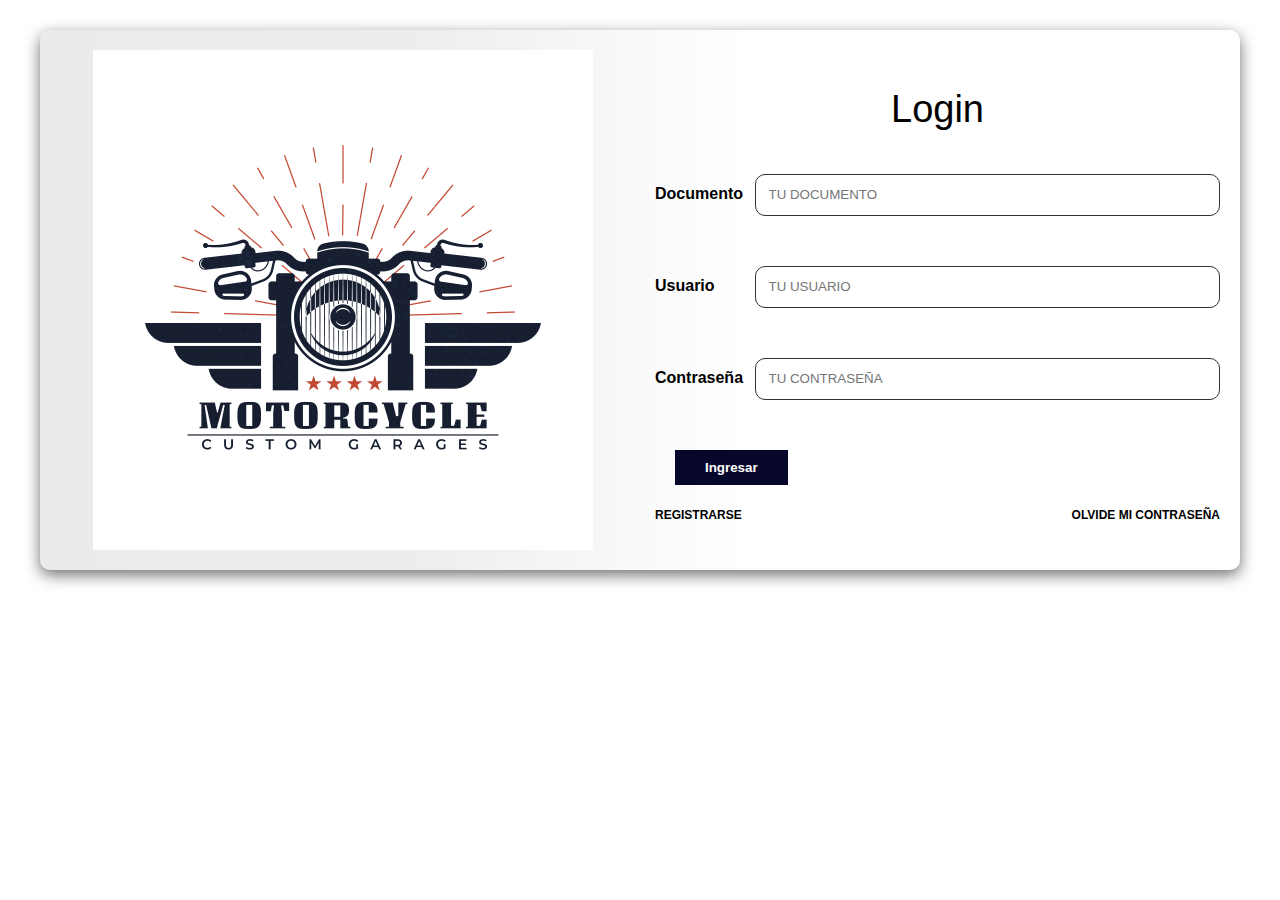
<file: index.html>
<!DOCTYPE html>
<html lang="en">
<head>
    <meta charset="UTF-8">
    <meta http-equiv="X-UA-Compatible" content="IE=edge">
    <meta name="viewport" content="width=device-width, initial-scale=1.0">
    <link rel="stylesheet" href="controller/styles/styles.css">
    <link rel="shortcut icon" href="controller/img/icono.png" type="image/x-icon">
    <title>Login</title>
</head>
<body>
 
 <div class=" seccion contenedor contenido-centrado">
   
    <div class=" degradado sombra contenedor-principal">


    <div class="contenedor-img">
         <img class="imagen" src="controller/img/27520215_7323981.jpg" alt="imagen logo">
    </div>
    <form class="formulario"  method="post"  name="form1" action="inicio.php" autocomplete="off" >

            <h1>login</h1>

            <div class="campo">
                <label for="documento">Documento</label>
                <input  oninput="maxlengthNumber(this);" maxlength="10" name="documento" type="number" placeholder="Tu Documento" id="documento" min="1" >
            </div>
            <div class="campo">
                <label for="usuario">Usuario</label>
                <input oninput="multipletetx(this);" maxlength="16" name="usuario" type="text" placeholder="Tu usuario"  id="usuario">
            </div>
              
            <div class="campo">
                <label for="telefono">Contraseña</label>
                <input oninput="multipletetx(this);" maxlength="12" name="clave" type="password" placeholder="Tu Contraseña"  id="telefono">
            </div>
              
             

             <input name="validar" type="submit" href="controller/inicio.php" class="boton azul" value="Ingresar" >
             <div class="enlaces">
                <a href="registro.php"> registrarse</a>
                <a href="contraseña.html">olvide mi contraseña</a>
             </div>
            

        </form>

        
    </div>
    </div>
    <script>
        function maxlengthNumber(obj){
            if(obj.value.length > obj.maxLength){
                obj.value = obj.value.slice(0, obj.maxLength);
                alert("Debe ingresar solo el numero de digitos establecidos");

            }
        }
    </script>

    <script>
        function multipletext(e) {
            key=e.keyCode || e.which;

            teclado=String.fromCharCode(key).toLowerCase();

            letras="qwertyuiopasdfghjklñzxcvbnm";

            especiales="8-37-38-46-164-46";

            teclado_especial=false;

            for(var i in especiales){
                if(key==especiales[i]){
                    teclado_especial=true;
                    break;
                }
            }

            if(letras.indexOf(teclado)==-1 && !teclado_especial){
                return false;
                a
            }
        }
    </script>
</body>
</html>
</file>
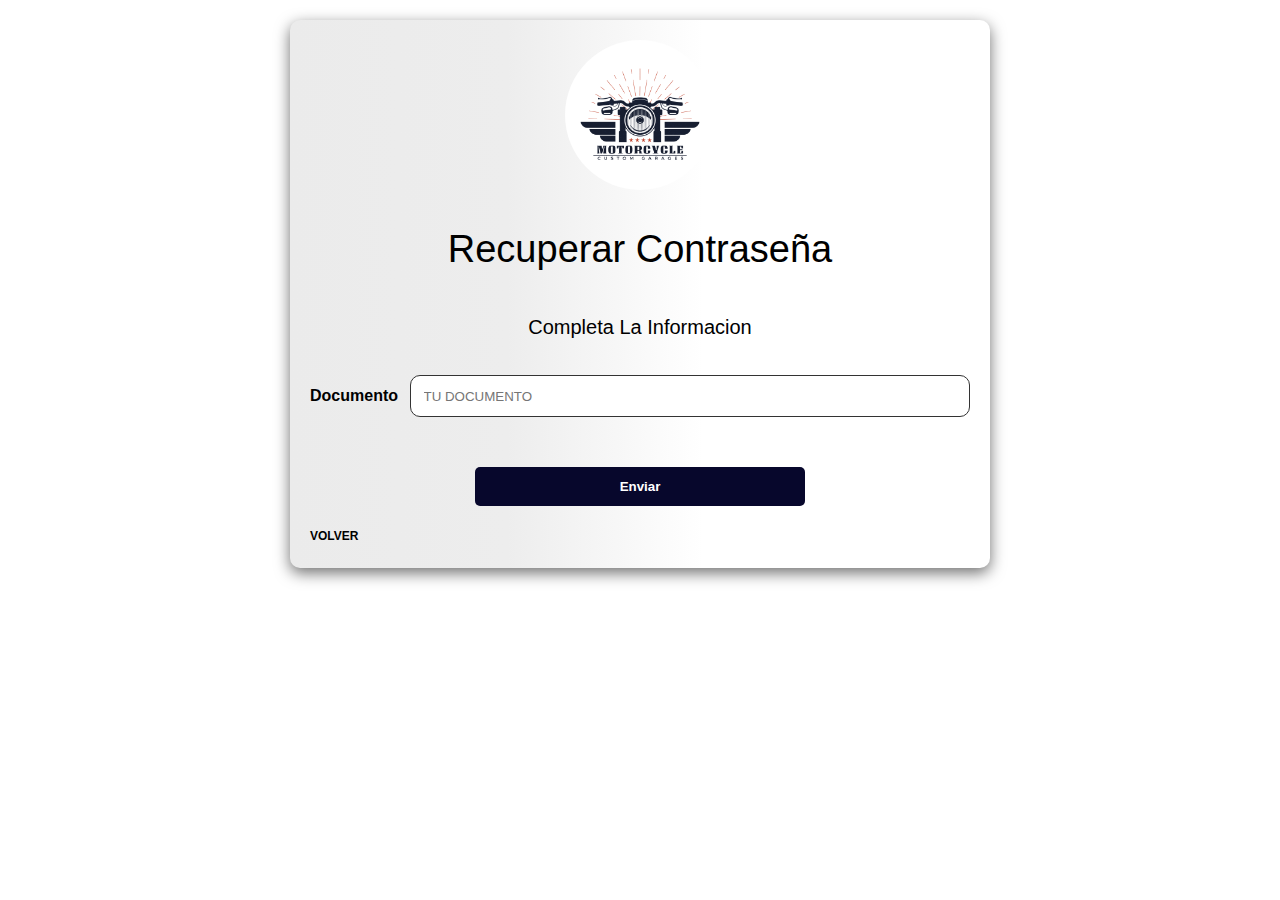
<file: contraseña.html>
<!DOCTYPE html>
<html lang="en">
<head>
    <meta charset="UTF-8">
    <meta http-equiv="X-UA-Compatible" content="IE=edge">
    <meta name="viewport" content="width=device-width, initial-scale=1.0">
    <link rel="shortcut icon" href="controller/img/icono.png" type="image/x-icon">
    <link rel="stylesheet" href="controller/styles/styles.css">
    <title>Olvido de contraseña</title>
</head>
<body  >
 
 <div class=" contenido-centrado">
   
    <div class=" degradado sombra ">


    <div class="contenedor-img registo-img">
         <img class="imagen-registro" src="controller/img/27520215_7323981.jpg" alt="imagen logo">
    </div>
        <form class="formulario" method="POST" autocomplete="off" action="controller/validaciones/correo.php">
            <h1>Recuperar contraseña</h1>
            <p>Completa la informacion</p>
            <div class="campo">
                <label for="documento">Documento</label>
                <input oninput="maxlengthNumber(this);" maxlength="10" type="number" placeholder="Tu documento" id="correo" name="docu" >
            </div>
            
              
            

             <input class="boton azul registro-btn" type="submit" value="enviar" name="enviar">
             <div class="enlaces">
                <a href="index.html"> volver</a>
                
             </div>
            

        </form>

        
    </div>
    </div>
    <script>
        function multipletext(e) {
            key=e.keyCode || e.which;

            teclado=String.fromCharCode(key).toLowerCase();

            letras="qwertyuiopasdfghjklñzxcvbnm";

            especiales="8-37-38-46-164-46";

            teclado_especial=false;

            for(var i in especiales){
                if(key==especiales[i]){
                    teclado_especial=true;
					alert("Debe ingresar solo el formato solicitado");
                    break;
                }
            }

            if(letras.indexOf(teclado)==-1 && !teclado_especial){
                return false;
                a
				alert("Debe ingresar solo el formato solicitado");
            }
        }
    </script>
</body>
</html>
</file>
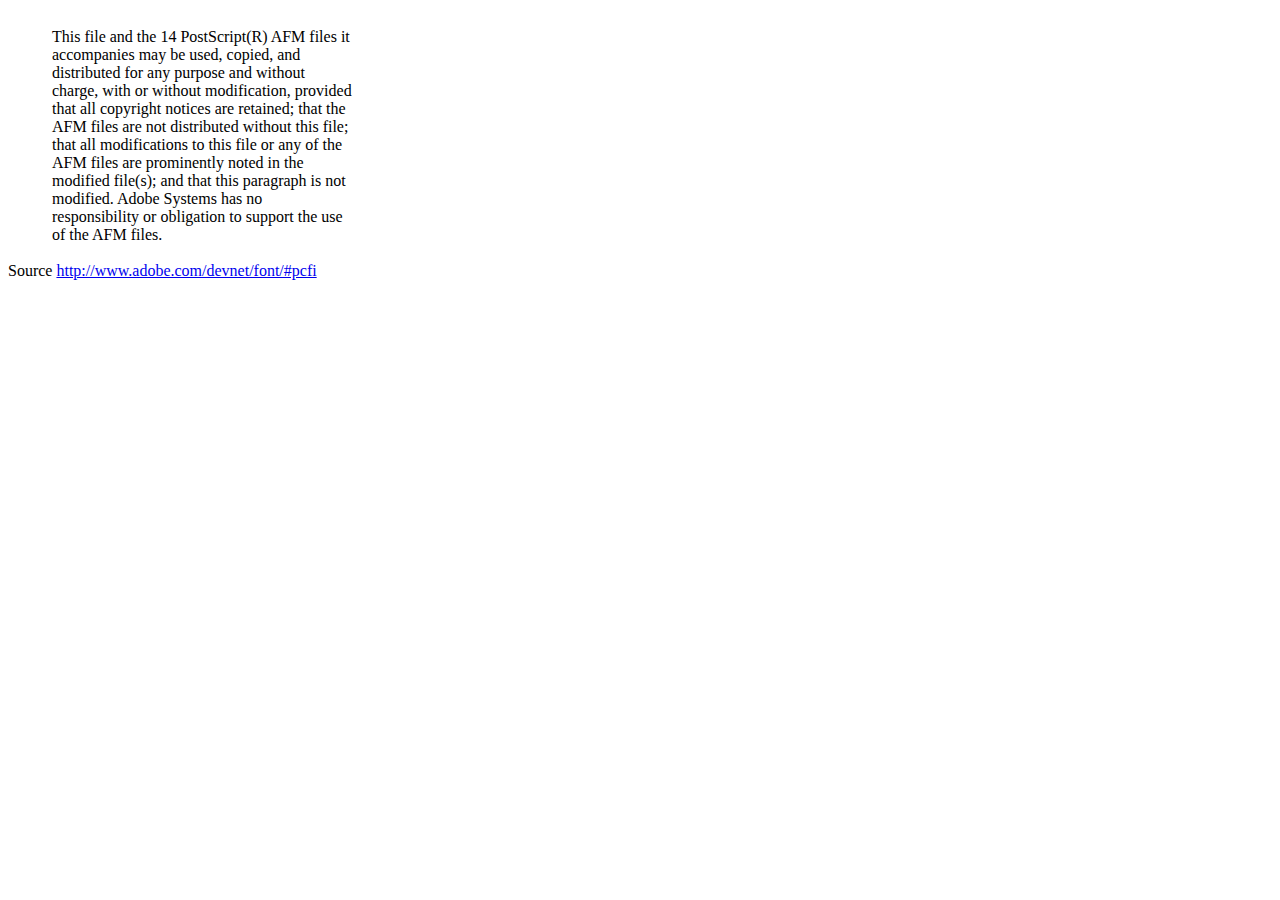
<file: librerias/dompdf/lib/fonts/mustRead.html>
<html>
	<head>
		<meta http-equiv="content-type" content="text/html;charset=iso-8859-1">
		<meta name="generator" content="Adobe GoLive 4">
		<title>Core 14 AFM Files - ReadMe</title>
	</head>
	<body bgcolor="white">
		<font color="white">or</font>
		<table border="0" cellpadding="0" cellspacing="2">
			<tr>
				<td width="40"></td>
				<td width="300">This file and the 14 PostScript(R) AFM files it accompanies may be used, copied, and distributed for any purpose and without charge, with or without modification, provided that all copyright notices are retained; that the AFM files are not distributed without this file; that all modifications to this file or any of the AFM files are prominently noted in the modified file(s); and that this paragraph is not modified. Adobe Systems has no responsibility or obligation to support the use of the AFM files. <font color="white">Col</font></td>
			</tr>
		</table>
		<p>Source <a href="http://www.adobe.com/devnet/font/#pcfi">http://www.adobe.com/devnet/font/#pcfi</a></p>
</body>
</html>
</file>
<file: controller/styles/styles.css>
:root{
    --fuente_principal: 'Lato', sans-serif;

--telefono: 480px;
--tablet: 768px;
--desktop: 1024px;

--negro: #000000;
--amarillo: #E08709;;
--verde: #71B100;
--blanco: #FFFFFF;
--gris: #e1e1e1;
--grisOscuro: #333333;

--separacion: 5rem;



--delgada: 300;
--regular : 400;
--bold: 700;
--black: 900;
}

/* utilidades*/
.seccion {
    margin-top: 5rem / 2;
    margin-bottom: 5rem / 2;
}
.contenido-centrado {
    max-width: 70rem;
    margin: 2rem auto 2rem auto;
    

}

.alinear-derecha {
    display: flex;
    justify-content: flex-end;
}

html {
    font-size: 62.5%;
    box-sizing: border-box;
}
*, *:before, *:after {
    box-sizing: inherit;
}
body {
    font-family: var(--fuente_principal);
    font-size: 1.6rem;
    line-height: 1.8;
    margin: 0;
}
p {
    color:var( --negro);
    font-size: 2rem;
}
.contenedor {
    width: 95%;
    max-width: 120rem;
    margin: 0 auto;
}

a {
    text-decoration: none;
}

img,
picture {
    width: 100%;
    display: block;
}

h1, h2, h3 {
    font-family: var(--fuente_principal);
    margin: var(--separacion / 2 0);
    font-weight: 300;
    text-align: center;
    
}
.degradados{
    background: rgba(237,237,237,1);
   background: -moz-linear-gradient(top, rgba(237,237,237,1) 0%, rgba(237,237,237,1) 1%, rgba(246,246,246,1) 53%, rgba(255,255,255,1) 86%, rgba(255,255,255,1) 100%);
   background: -webkit-gradient(left top, left bottom, color-stop(0%, rgba(237,237,237,1)), color-stop(1%, rgba(237,237,237,1)), color-stop(53%, rgba(246,246,246,1)), color-stop(86%, rgba(255,255,255,1)), color-stop(100%, rgba(255,255,255,1)));
   background: -webkit-linear-gradient(top, rgba(237,237,237,1) 0%, rgba(237,237,237,1) 1%, rgba(246,246,246,1) 53%, rgba(255,255,255,1) 86%, rgba(255,255,255,1) 100%);
   background: -o-linear-gradient(top, rgba(237,237,237,1) 0%, rgba(237,237,237,1) 1%, rgba(246,246,246,1) 53%, rgba(255,255,255,1) 86%, rgba(255,255,255,1) 100%);
   background: -ms-linear-gradient(top, rgba(237,237,237,1) 0%, rgba(237,237,237,1) 1%, rgba(246,246,246,1) 53%, rgba(255,255,255,1) 86%, rgba(255,255,255,1) 100%);
   background: linear-gradient(to bottom, rgba(237,237,237,1) 0%, rgba(237,237,237,1) 1%, rgba(246,246,246,1) 53%, rgba(255,255,255,1) 86%, rgba(255,255,255,1) 100%);
   filter: progid:DXImageTransform.Microsoft.gradient( startColorstr='#ededed', endColorstr='#ffffff', GradientType=0 );
   }
.degradado{
 background: rgba(237,237,237,1);
background: -moz-linear-gradient(top, rgba(237,237,237,1) 0%, rgba(237,237,237,1) 1%, rgba(246,246,246,1) 53%, rgba(255,255,255,1) 86%, rgba(255,255,255,1) 100%);
background: -webkit-gradient(left top, left bottom, color-stop(0%, rgba(237,237,237,1)), color-stop(1%, rgba(237,237,237,1)), color-stop(53%, rgba(246,246,246,1)), color-stop(86%, rgba(255,255,255,1)), color-stop(100%, rgba(255,255,255,1)));
background: -webkit-linear-gradient(top, rgba(237,237,237,1) 0%, rgba(237,237,237,1) 1%, rgba(246,246,246,1) 53%, rgba(255,255,255,1) 86%, rgba(255,255,255,1) 100%);
background: -o-linear-gradient(top, rgba(237,237,237,1) 0%, rgba(237,237,237,1) 1%, rgba(246,246,246,1) 53%, rgba(255,255,255,1) 86%, rgba(255,255,255,1) 100%);
background: -ms-linear-gradient(top, rgba(237,237,237,1) 0%, rgba(237,237,237,1) 1%, rgba(246,246,246,1) 53%, rgba(255,255,255,1) 86%, rgba(255,255,255,1) 100%);
background: linear-gradient(to bottom, rgba(237,237,237,1) 0%, rgba(237,237,237,1) 1%, rgba(246,246,246,1) 53%, rgba(255,255,255,1) 86%, rgba(255,255,255,1) 100%);
filter: progid:DXImageTransform.Microsoft.gradient( startColorstr='#ededed', endColorstr='#ffffff', GradientType=0 );
}
@media (min-width: 850px) {
    .degradado{
        background: rgba(235,235,235,1);
        background: -moz-linear-gradient(left, rgba(235,235,235,1) 0%, rgba(237,237,237,1) 31%, rgba(255,255,255,1) 59%, rgba(255,255,255,1) 64%, rgba(255,255,255,1) 100%);
        background: -webkit-gradient(left top, right top, color-stop(0%, rgba(235,235,235,1)), color-stop(31%, rgba(237,237,237,1)), color-stop(59%, rgba(255,255,255,1)), color-stop(64%, rgba(255,255,255,1)), color-stop(100%, rgba(255,255,255,1)));
        background: -webkit-linear-gradient(left, rgba(235,235,235,1) 0%, rgba(237,237,237,1) 31%, rgba(255,255,255,1) 59%, rgba(255,255,255,1) 64%, rgba(255,255,255,1) 100%);
        background: -o-linear-gradient(left, rgba(235,235,235,1) 0%, rgba(237,237,237,1) 31%, rgba(255,255,255,1) 59%, rgba(255,255,255,1) 64%, rgba(255,255,255,1) 100%);
        background: -ms-linear-gradient(left, rgba(235,235,235,1) 0%, rgba(237,237,237,1) 31%, rgba(255,255,255,1) 59%, rgba(255,255,255,1) 64%, rgba(255,255,255,1) 100%);
        background: linear-gradient(to right, rgba(235,235,235,1) 0%, rgba(237,237,237,1) 31%, rgba(255,255,255,1) 59%, rgba(255,255,255,1) 64%, rgba(255,255,255,1) 100%);
        filter: progid:DXImageTransform.Microsoft.gradient( startColorstr='#ebebeb', endColorstr='#ffffff', GradientType=1 )
        }
}

.sombra{
    box-shadow: 0px 5px 15px 0px rgba(112,112,112,1);
    background-color: var(--blanco);
    padding: 2rem;
    border-radius: 1rem;


}
h1 {
    font-size: 3.8rem;
    text-transform: capitalize;
    
}
h2 {
    font-size: 3.4rem;
}
h3 {
    font-size: 3rem;
}
h4 {
    font-size: 2.6rem;
}
p{
    font-size: 2rem;
    
}
 .boton {
    
    color:var(--blanco);
    font-weight: var(--bold);
    text-decoration: none;
    padding: 1rem 3rem;
    text-align: center;
    margin-top: var(5rem / 2);
    
    border: none;
    
    margin-left: 2rem;
    text-transform: capitalize;

}
.azul{
    background-color: rgb(7, 7, 44);
}

input:hover {
    cursor: pointer;
}





/*formulario login */



.formulario p{
    text-align: center;
    text-transform: capitalize;
   
}
.contenedor h1{
    margin-bottom: 0;
}
.contenedor-principal {
 margin-top: 3rem;
  display: grid;
  grid-template-areas: 1fr 1fr;
  column-gap: 2rem;

  
}
.imagen{
    width: 30rem;
    margin: auto;
    
}
.campo input{
    flex: .7;
    border: 1px solid var(--grisOscuro);
    padding: calc(5rem / 4);
    border-radius: 10px;
    
}

@media (min-width: 850px) {
    .contenedor-principal{
        display: grid;
        grid-template-columns: 1fr 1fr;
        column-gap: 3rem;
      
        
      }
      .campo input{
        flex: 1;
      }

      .imagen{
        width: 50rem;
}

}
.formulario{
    width: 100%;
}
.campo{
    margin-top: 3rem;
    display: flex;
    margin-bottom: 5rem;
    align-items: center;
}
.campo label{
    flex: 0 0 10rem;
    font-weight: bold;

}

.enlaces{
    display: flex;
    justify-content: space-between;

    
}
.enlaces a {
    margin-top: 2rem;
    color: #000000;
    text-transform: uppercase;
    font-weight: 700;
    font-size: 1.2rem;

    

}

/*registro*/
.formulario-registro{
    width: 70%;

}
.degradados h1{
    font-size: 3.5rem;
    margin-top: 0;
    font-weight: 700;
    margin-bottom: 1rem;
    color:rgb(7, 7, 44);
}
.registro p{
    margin-top: 0;
    text-align: center;
    color:rgb(7, 7, 44);
    font-weight: 700;
    
}
.campo-registro{
    
    margin-top: 1rem;
    align-items: center;
}

.campo-registro input{
    width: 100%;
    padding: 1rem;
    
}
input::placeholder{
    text-transform: uppercase;
}

.campo-registro label   {
    flex: 0 0 10rem;
    font-weight: bold;
    display: block;
    text-transform: capitalize;
}

.imagen-registro{
   width: 15rem;
   margin: 0 auto;
   border-radius:50%;
}
.registro select{
    display: block;
     margin-bottom: 2rem;
     padding: 1rem;
     width: 100%;
    
     text-transform: uppercase;
     
}
.registro-btn{
    display: block;
    width: 50%;
    margin: 0 auto;
    padding: 1.2rem;
    border-radius: .5rem;
}

/*index.php admin*/

.inicio{
  background-image: url(../img/motos.jpg);
  background-repeat: no-repeat;
  background-size: cover;
  background-position: center center;
  min-height: 50rem;
}

.inicio h1{
    margin: 0;
    text-align: left;
    color: var(--blanco);
    font-weight: var(--bold);
    line-height: 2;
    max-width: 60rem
}
.header{
    padding: 1rem 0 3rem 0;
    background-color: var(--grisOscuro);
}
.contenido-header{
    min-height: 50rem;
    display: flex;
    flex-direction: column;
    justify-content: space-between;
}

.derecha{
    display: flex;
    flex-direction: column;
    align-items: center;

}

@media (min-width: 768) {
   .derecha{
    align-items: flex-end;
}
}

.barra{
    display: flex;
    flex-direction: column;
    align-items: center;
    padding-top: 3rem;
}

@media (min-width: 768px) {
  .barra{
    flex-direction: row;
    justify-content: space-between;
    align-items: flex-end;
  }
}

.navegacion{
    visibility: hidden;
    opacity: 0;
    height: 0;
    transition: visibility .3s ease-in-out, opacity .5s linear, height .5s linear; 
  
}
@media (min-width: 768px) {
   .navegacion{
    display: flex;
    align-items: center;
    opacity: 1;
    visibility: visible;
   } 
}

.navegacion a{
    color: var(--blanco);
    text-decoration: none;
    font-size: 2.2rem;
    display: block;
    text-align: center;
}

@media (min-width: 768px) {
   .navegacion a{
    margin-right: 2rem;
    font-size: 1.8rem;
   }

   .navegacion a:last-of-type{
    margin-right: 0;
   }
   .navegacion a:hover{
    color:var(--verde)
   }
}
@media (min-width: 768px) {
    .mobile-menu{
        display: none;
    }
    img{
        width: 5rem;
    }

    
}

.mostrar{
    visibility: visible;
    opacity: 1;
    width: auto;
}
</file>
